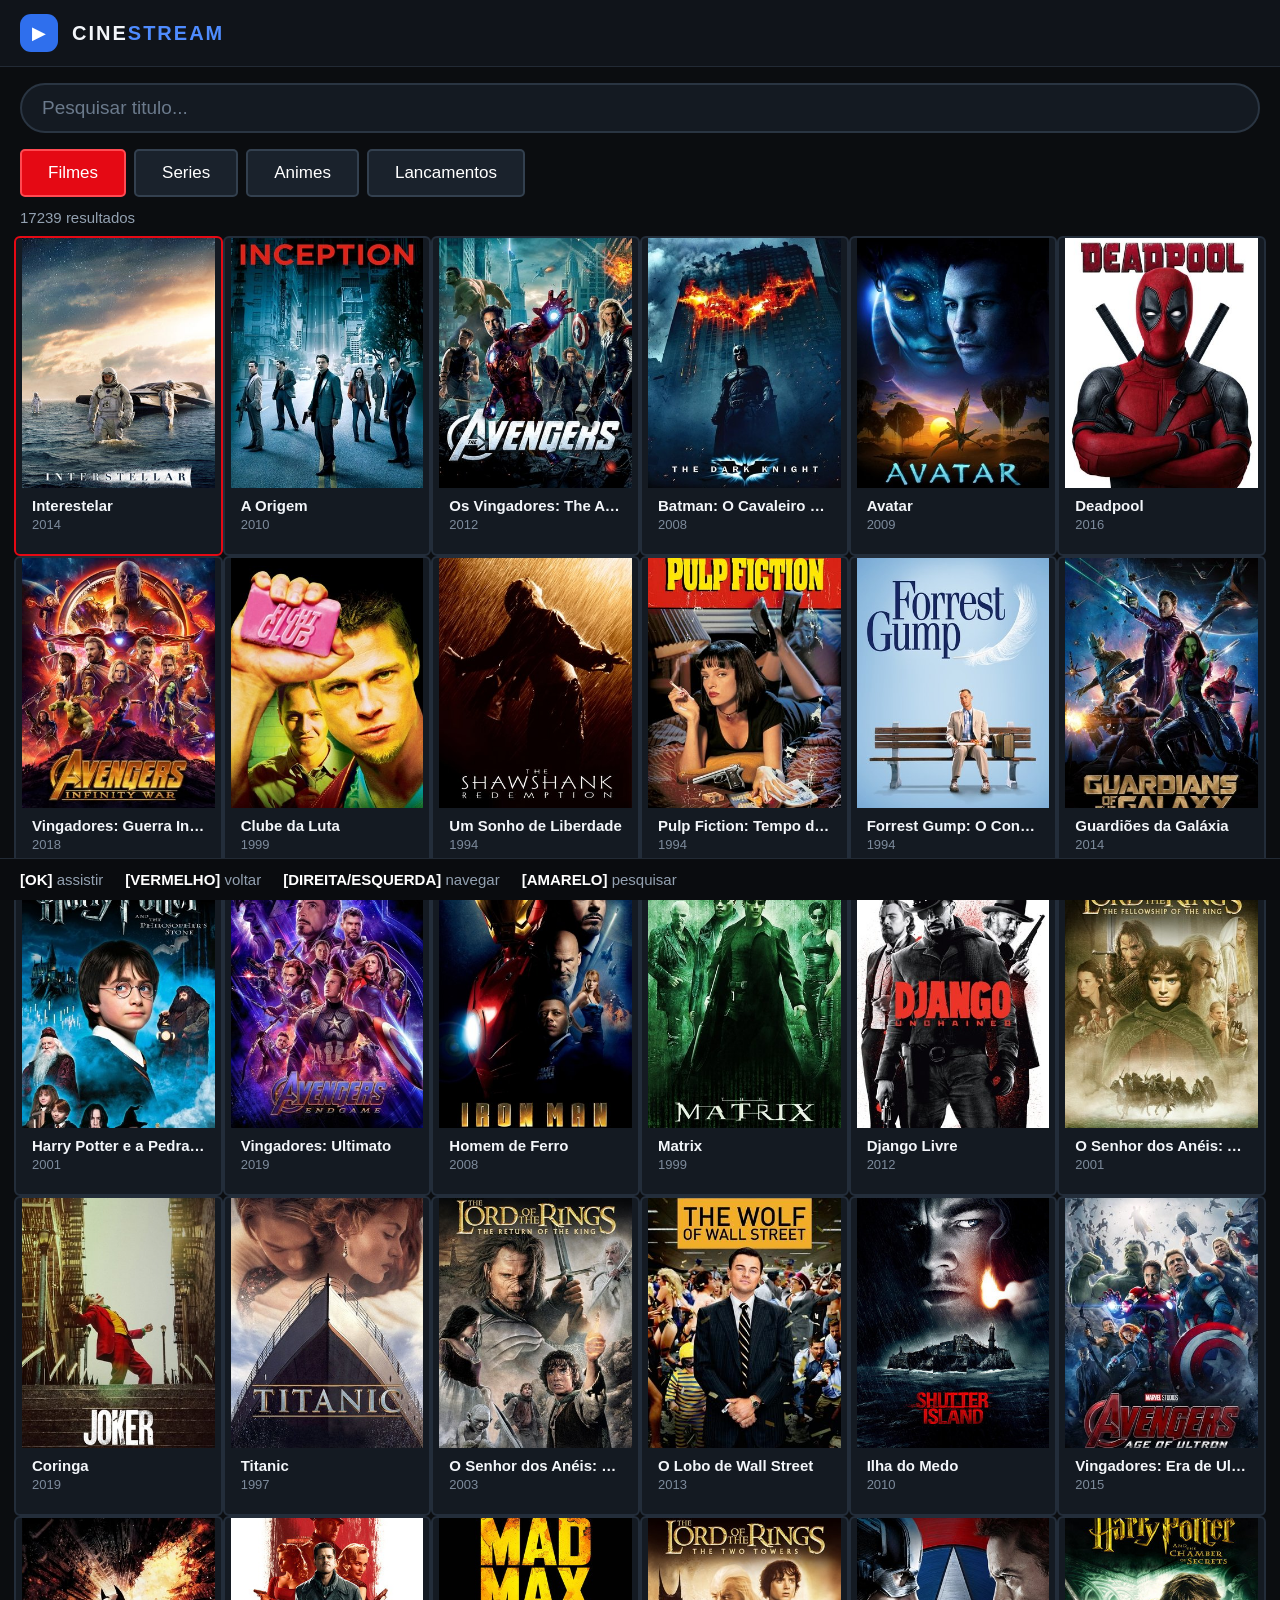
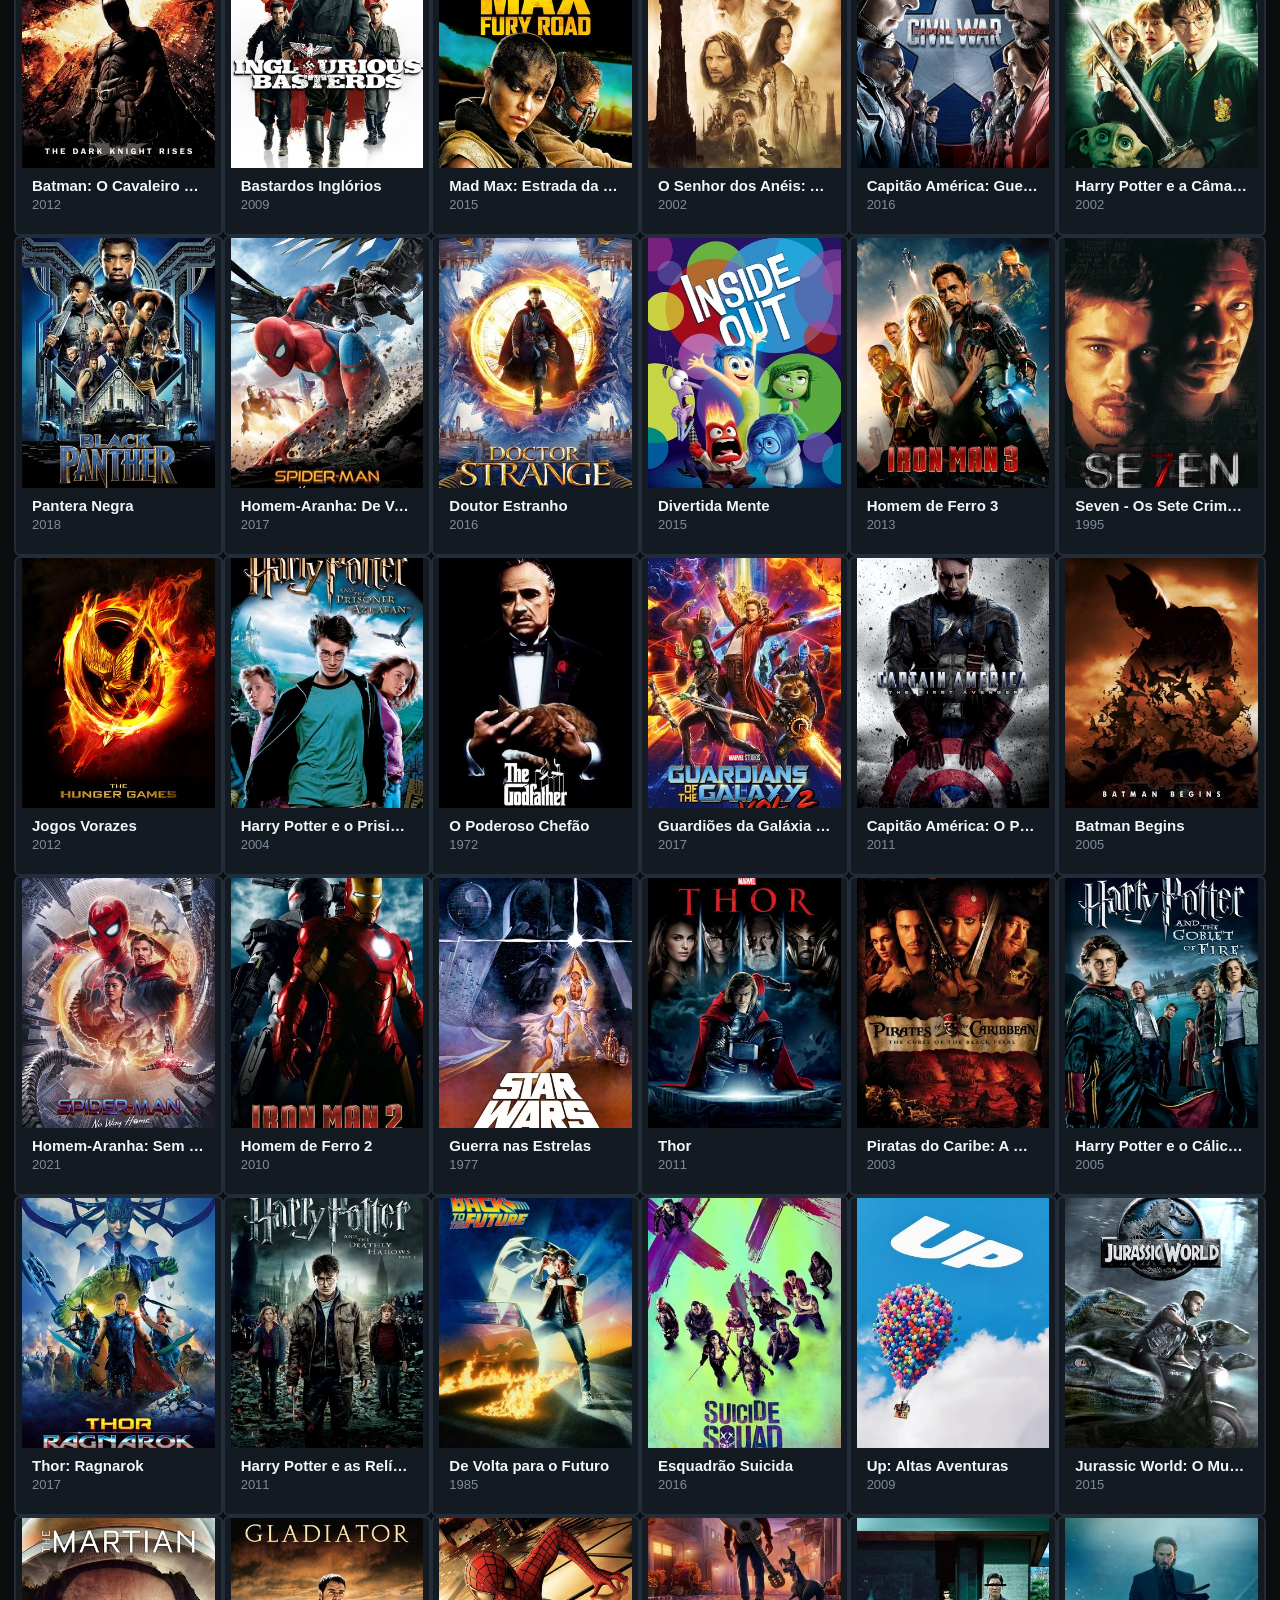
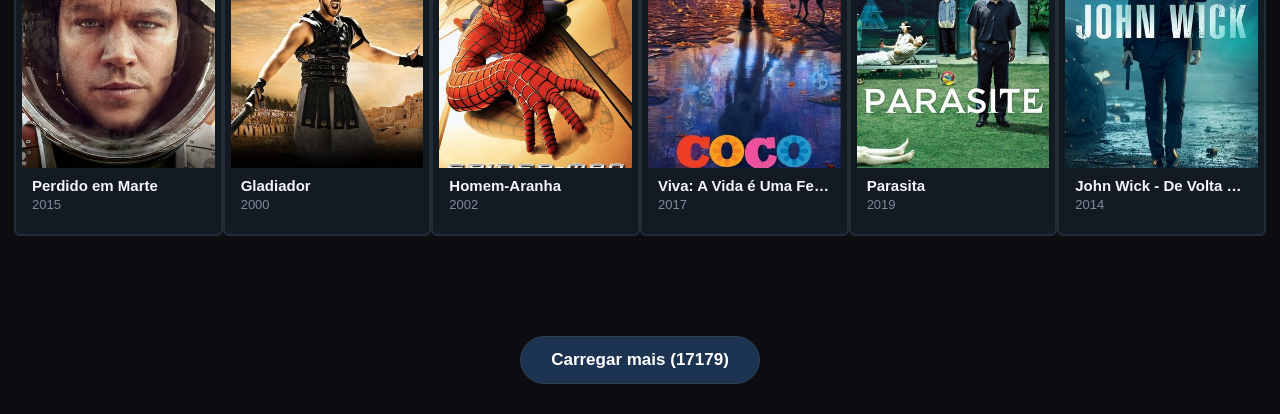
<file: index.html>
<!DOCTYPE html>
<html lang="pt-BR">
<head>
  <meta charset="UTF-8">
  <meta name="viewport" content="width=device-width, initial-scale=1.0">
  <title>CineStream TV</title>
  <link rel="icon" href="assets/favicon.svg" type="image/svg+xml">
  <link rel="stylesheet" href="css/tv.css">
</head>
<body>
  <header class="tv-header">
    <span class="tv-logo">&#9654;</span>
    <span class="tv-brand">CINE<span>STREAM</span></span>
  </header>

  <div class="tv-search">
    <input id="search" type="text" placeholder="Pesquisar titulo..." autocomplete="off" spellcheck="false">
  </div>

  <div class="tv-tabs">
    <button type="button" class="on" data-cat="movies">Filmes</button>
    <button type="button" data-cat="series">Series</button>
    <button type="button" data-cat="animes">Animes</button>
    <button type="button" data-filter="new">Lancamentos</button>
  </div>

  <div class="tv-count" id="count"></div>

  <div class="tv-grid" id="grid"><div class="tv-status">Carregando catalogo...</div></div>

  <div class="tv-hint">
    <span><b>[OK]</b> assistir</span>
    <span><b>[VERMELHO]</b> voltar</span>
    <span><b>[DIREITA/ESQUERDA]</b> navegar</span>
    <span><b>[AMARELO]</b> pesquisar</span>
  </div>

  <script src="js/config.js"></script>
  <script>
  (function () {
    'use strict';

    var grid = document.getElementById('grid');
    var countEl = document.getElementById('count');
    var searchEl = document.getElementById('search');
    var buttons = document.querySelectorAll('.tv-tabs button');
    var current = 'movies';
    var onlyNew = false;
    var query = '';
    var cache = {};
    var pageSize = 60;
    var shown = 0;

    // The public site counts a title as a new release from 2025 on. Same rule
    // here, so the two agree on what "lancamentos" means.
    var NEW_RELEASE_YEAR = 2025;

    function esc(value) {
      return String(value == null ? '' : value)
        .replace(/&/g, '&amp;').replace(/</g, '&lt;').replace(/>/g, '&gt;')
        .replace(/"/g, '&quot;');
    }

    // Accents are folded away so "acao" finds "Acao" and "Acao" finds "Acao".
    function normalize(value) {
      var text = String(value == null ? '' : value);
      if (text.normalize) {
        text = text.normalize('NFD').replace(/[\u0300-\u036f]/g, '');
      }
      return text.toLowerCase().replace(/[^a-z0-9]+/g, ' ').replace(/^\s+|\s+$/g, '');
    }

    // The covers travel with the site when it runs from the cloud, so the
    // television opens no second connection per card. On the box the covers
    // are served by the resolver under /poster/. A cover that is not in the
    // bundle is fetched from the image host instead - see the error handler
    // further down.
    function posterUrl(path) {
      if (!path) return 'assets/placeholder.svg';
      var name = String(path).replace(/^\//, '');
      if (!name) return 'assets/placeholder.svg';
      if (CINE_POSTER_MODE === 'api') return CINE_API + '/poster/' + name;
      return 'posters/' + name;
    }

    // The error of an <img> does not bubble, so it is caught in the capture
    // phase. The cover comes from the image host when the bundle does not
    // carry it.
    window.addEventListener('error', function (event) {
      var node = event.target;
      if (!node || node.tagName !== 'IMG') return;
      if (node.getAttribute('data-cdn') === '1') return;
      node.setAttribute('data-cdn', '1');
      var source = String(node.getAttribute('src') || '');
      var name = source.split('/').pop();
      if (!name) return;
      node.src = CINE_CDN_POSTERS + name;
    }, true);

    function searchText(item) {
      if (item._search) return item._search;
      item._search = normalize([item.t, item.tp].join(' '));
      return item._search;
    }

    function visibleItems(items) {
      var list = items;
      if (onlyNew) {
        list = [];
        for (var i = 0; i < items.length; i++) {
          if ((Number(items[i].y) || 0) >= NEW_RELEASE_YEAR) list.push(items[i]);
        }
        // Newest first, then by votes so the popular ones of a year come first.
        list.sort(function (a, b) {
          return ((b.y || 0) - (a.y || 0)) || ((b.v || 0) - (a.v || 0));
        });
      }
      if (!query) return list;
      var tokens = query.split(' ').filter(Boolean);
      var out = [];
      for (var j = 0; j < list.length; j++) {
        var text = searchText(list[j]);
        var match = true;
        for (var t = 0; t < tokens.length; t++) {
          if (text.indexOf(tokens[t]) === -1) { match = false; break; }
        }
        if (match) out.push(list[j]);
      }
      return out;
    }

    function cardHtml(item) {
      var tm = item.tm || '';
      if (!tm) return '';
      var title = item.tp || item.t || 'Sem titulo';
      var year = item.y || '';
      // The kind is spelled the way the public site spells it: movie,
      // series or anime. A type the site does not know falls back to
      // "movie" there, and a series sent as a movie never resolves.
      var kind = item.ty === 'movie' ? 'movie' : (item.ty || 'series');
      var href = 'player.html?ty=' + kind + '&title=' + encodeURIComponent(title) +
        '&tm=' + encodeURIComponent(tm) +
        (kind === 'movie' ? '' : '&se=1&ep=1');
      return '<a class="tv-card" href="' + href + '">' +
        '<img src="' + esc(posterUrl(item.p)) + '" alt="">' +
        '<div class="t">' + esc(title) + '</div>' +
        '<div class="y">' + esc(year) + '</div>' +
        '</a>';
    }

    // One page of covers at a time. Seventeen thousand cards in the DOM make
    // the page crawl on a television.
    //
    // Returns the index of the first card it just drew, so the caller can
    // put the focus on it.
    function render(reset) {
      var items = visibleItems(cache[current] || []);
      if (reset) {
        shown = 0;
        grid.innerHTML = '';
      }

      if (!items.length) {
        grid.innerHTML = '<div class="tv-status">' +
          (query ? 'Nada encontrado para "' + esc(query) + '".' : 'Nada encontrado.') +
          '</div>';
        countEl.textContent = '0 resultados';
        removeMoreButton();
        return 0;
      }

      var from = shown;
      var limit = Math.min(items.length, from + pageSize);
      var html = '';
      for (var i = from; i < limit; i++) html += cardHtml(items[i]);
      grid.insertAdjacentHTML('beforeend', html);
      shown = limit;

      countEl.textContent = items.length + (items.length === 1 ? ' resultado' : ' resultados');

      // The "load more" button is rebuilt every time, so switching category
      // does not leave a stack of them behind.
      removeMoreButton();
      if (shown < items.length) {
        var more = document.createElement('button');
        more.id = 'moreButton';
        more.className = 'tv-more';
        more.textContent = 'Carregar mais (' + (items.length - shown) + ')';
        more.addEventListener('click', function () {
          var first = render(false);
          focusCard(first);
        });
        grid.parentNode.appendChild(more);
      }

      if (reset) focusCard(0);
      return from;
    }

    function removeMoreButton() {
      var old = document.getElementById('moreButton');
      if (old && old.parentNode) old.parentNode.removeChild(old);
    }

    function focusCard(index) {
      var cards = grid.querySelectorAll('.tv-card');
      if (!cards.length) return;
      if (index < 0 || index >= cards.length) index = 0;
      cards[index].focus();
    }

    function load(cat) {
      current = cat;
      for (var i = 0; i < buttons.length; i++) {
        var isCat = buttons[i].getAttribute('data-cat') === cat;
        var isNew = buttons[i].getAttribute('data-filter') === 'new';
        buttons[i].className = (isCat && !onlyNew) || (isNew && onlyNew) ? 'on' : '';
      }
      grid.innerHTML = '<div class="tv-status">Carregando ' + cat + '...</div>';
      countEl.textContent = '';
      shown = 0;
      if (cache[cat]) {
        render(true);
        return;
      }
      var xhr = new XMLHttpRequest();
      xhr.open('GET', 'data/' + cat + '.json', true);
      xhr.onreadystatechange = function () {
        if (xhr.readyState !== 4) return;
        if (xhr.status !== 200) {
          grid.innerHTML = '<div class="tv-status">Erro ao carregar o catalogo (' + xhr.status + ').</div>';
          return;
        }
        var items;
        try {
          items = (JSON.parse(xhr.responseText).items || []);
        } catch (err) {
          grid.innerHTML = '<div class="tv-status">Erro ao processar o catalogo.</div>';
          return;
        }
        cache[cat] = items;
        render(true);
      };
      xhr.send();
    }

    for (var b = 0; b < buttons.length; b++) {
      buttons[b].addEventListener('click', function (e) {
        var button = e.currentTarget;
        if (button.getAttribute('data-filter') === 'new') {
          onlyNew = !onlyNew;
          load(current);
          return;
        }
        onlyNew = false;
        load(button.getAttribute('data-cat'));
      });
    }

    // The search waits for a pause in typing. On a remote control the keys
    // arrive one at a time, and filtering seventeen thousand items on every
    // keystroke would make the page stutter.
    var searchTimer = null;
    searchEl.addEventListener('input', function () {
      if (searchTimer) clearTimeout(searchTimer);
      searchTimer = setTimeout(function () {
        query = normalize(searchEl.value);
        if (!cache[current]) load(current);
        else render(true);
      }, 350);
    });

    document.addEventListener('keydown', function (e) {
      var key = e.keyCode || e.which;
      if (key === 403 || key === 461 || key === 27) {   // Vermelho / Back
        if (query) {
          query = '';
          searchEl.value = '';
          render(true);
        } else {
          window.location.reload();
        }
        return;
      }
      if (key === 404) {                                // Verde
        window.location.href = CINE_CATALOG_URL;
        return;
      }
      if (key === 405) {                                // Amarelo: pesquisar
        searchEl.focus();
        searchEl.select();
        return;
      }
      if (key === 13) {                                 // OK
        var first = grid.querySelector('.tv-card');
        if (first) first.click();
        return;
      }
      if (key !== 37 && key !== 39) return;

      var cards = grid.querySelectorAll('.tv-card');
      if (!cards.length) return;
      var index = -1;
      for (var c = 0; c < cards.length; c++) {
        if (cards[c] === document.activeElement) { index = c; break; }
      }
      var next = index + (key === 39 ? 1 : -1);
      if (next < 0) next = 0;
      if (next >= cards.length) next = cards.length - 1;
      cards[next].focus();
    });

    load('movies');
  })();
  </script>
</body>
</html>
</file>
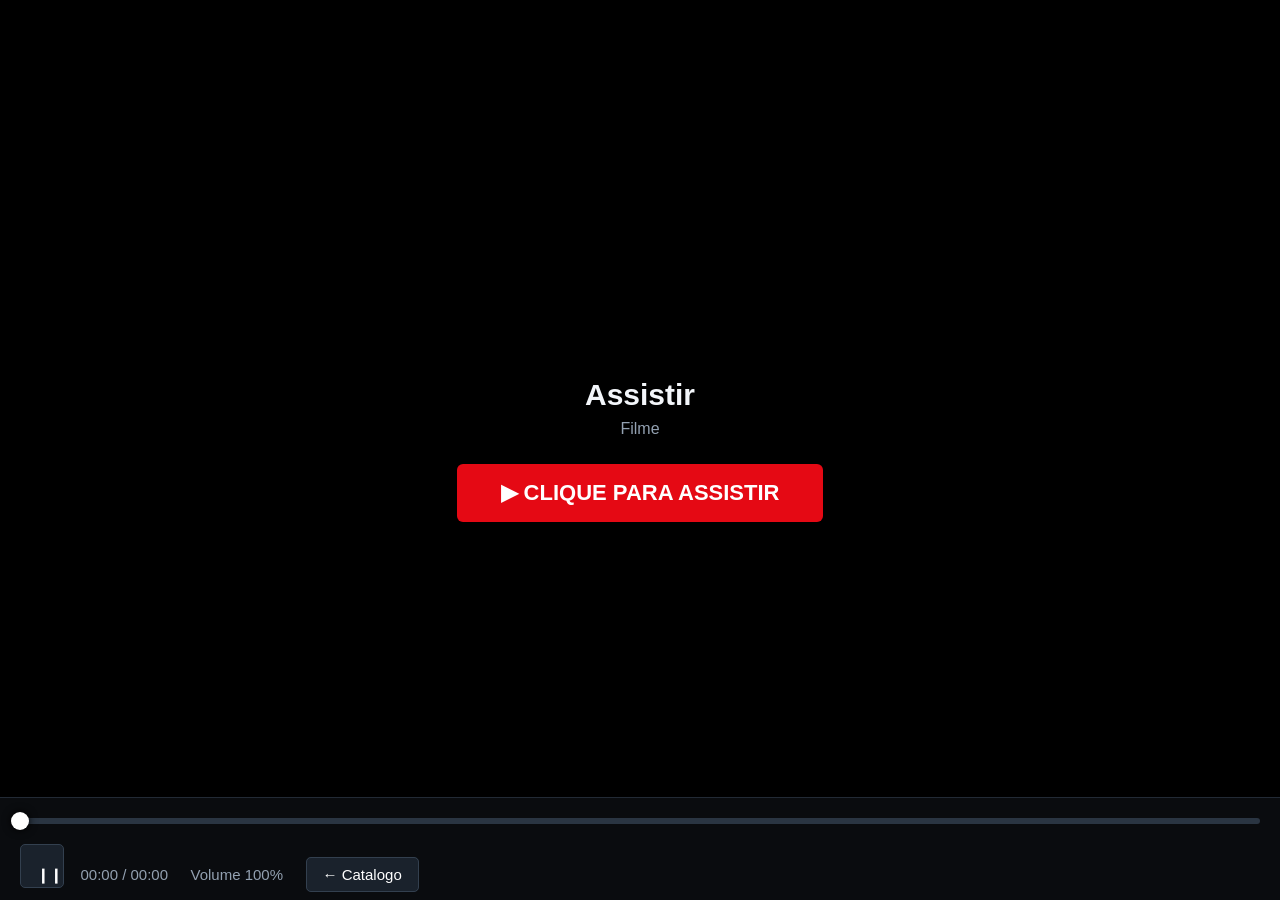
<file: player.html>
<!DOCTYPE html>
<html lang="pt-BR">
<head>
  <meta charset="UTF-8">
  <title>Assistir — CineStream TV</title>
  <link rel="icon" href="assets/favicon.svg" type="image/svg+xml">
  <link rel="stylesheet" href="css/tv.css">
</head>
<body>
  <div class="tv-player">
    <!-- No native controls. The browser's own control bar grabs the click
         on the picture and pauses the video by itself, and on a television
         it is drawn with a mouse in mind. The bar below is the one that
         works with a remote. -->
    <video id="player" playsinline></video>
  </div>

  <div class="tv-overlay" id="overlay">
    <h1 id="title">Carregando...</h1>
    <p id="subtitle"></p>
    <button class="tv-play" id="playBtn">&#9654; CLIQUE PARA ASSISTIR</button>
  </div>

  <div class="tv-osd" id="osd"><span>&#10073;&#10073;</span></div>

  <div class="tv-volume-osd" id="volumeOsd">Volume 100%</div>

  <div class="tv-episodes" id="episodePanel" hidden></div>

  <div class="tv-bar" id="bar">
    <div class="tv-progress" id="progress" tabindex="0" role="slider"
         aria-label="Progresso do video" aria-valuemin="0" aria-valuemax="100" aria-valuenow="0">
      <div class="tv-progress-track">
        <div class="tv-progress-buffered" id="bufferedBar"></div>
        <div class="tv-progress-played" id="playedBar"></div>
      </div>
      <div class="tv-progress-handle" id="progressHandle"></div>
    </div>
    <div>
      <button class="tv-playpause" id="playPause" title="Pausar">&#10073;&#10073;</button>
      <span class="tv-time" id="time">00:00 / 00:00</span>
      <span class="tv-volume" id="volumeLabel">Volume 100%</span>
      <a href="./" id="backLink">&larr; Catalogo</a>
      <a href="#" id="nextEpisode" hidden>Proximo episodio</a>
      <a href="#" id="episodesToggle" hidden>Episodios</a>
      <span class="tv-status" id="status"></span>
    </div>
  </div>

  <script src="js/config.js"></script>
  <script src="js/hls.min.js"></script>
  <script>
  (function () {
    'use strict';

    var params = {};
    var raw = window.location.search.replace(/^\?/, '');
    if (raw) {
      var pairs = raw.split('&');
      for (var i = 0; i < pairs.length; i++) {
        if (!pairs[i]) continue;
        var kv = pairs[i].split('=');
        params[decodeURIComponent(kv[0])] = decodeURIComponent((kv[1] || '').replace(/\+/g, ' '));
      }
    }

    var video = document.getElementById('player');
    var overlay = document.getElementById('overlay');
    var titleEl = document.getElementById('title');
    var subtitleEl = document.getElementById('subtitle');
    var statusEl = document.getElementById('status');
    var episodePanel = document.getElementById('episodePanel');
    var nextButton = document.getElementById('nextEpisode');
    var episodesToggle = document.getElementById('episodesToggle');
    var playPause = document.getElementById('playPause');
    var progress = document.getElementById('progress');
    var playedBar = document.getElementById('playedBar');
    var bufferedBar = document.getElementById('bufferedBar');
    var progressHandle = document.getElementById('progressHandle');
    var timeEl = document.getElementById('time');
    var volumeLabel = document.getElementById('volumeLabel');
    var volumeOsd = document.getElementById('volumeOsd');

    var type = params.ty || 'movie';
    var tm = params.tm || params.im || '';
    var season = params.se || '1';
    var episode = params.ep || '1';
    var title = params.title || 'Assistir';

    document.title = 'Assistir - ' + title;
    titleEl.textContent = title;
    subtitleEl.textContent = type === 'movie' ? 'Filme' : ('Temporada ' + season + ' - Episodio ' + episode);

    // The gateway on the LAN serves MPEG-TS. The public site hands the same
    // titles out as fragmented MP4, which the browser on the TV cannot
    // decode: it skips the init segment and never shows a frame.
    //
    // The URL is relative on purpose. This page is served by the same box
    // that serves the gateway, so a relative URL keeps the request on one
    // origin. An absolute URL to the LAN address is a cross-origin request
    // and the browser refuses it - the manifest never loads and hls.js
    // reports a manifestLoadError.
    //
    // CINE_API is empty when the page and the gateway are served by the same
    // host, which is the normal case. It is set to the public address of the
    // gateway when the page runs from the cloud and the gateway lives
    // somewhere else.
    var sourceUrl = CINE_API + (type === 'movie'
      ? '/tv/movie/' + encodeURIComponent(tm)
      : '/tv/tv/' + encodeURIComponent(tm) + '/' + season + '/' + episode);

    function setStatus(text) { statusEl.textContent = text; }

    // The controls and the mouse pointer are hidden while the video plays,
    // so nothing sits on top of the picture. Any key or mouse movement
    // brings them back for a few seconds.
    var hideTimer = null;
    var volumeTimer = null;

    function showControls() {
      // A paused video keeps its state marked, so the pause symbol stays in
      // the middle of the picture.
      var base = video.paused ? 'tv-paused' : 'tv-controls';
      var volumeFlag = '';
      if (document.body.className.indexOf('tv-volume-osd-on') !== -1) {
        volumeFlag = ' tv-volume-osd-on';
      }
      document.body.className = base + volumeFlag;
      if (hideTimer) clearTimeout(hideTimer);
      hideTimer = setTimeout(function () {
        if (!video.paused) document.body.className = 'tv-playing';
      }, 3500);
    }

    function hideControls() {
      if (video.paused) return;
      document.body.className = 'tv-playing';
    }

    // The progress bar.

    function formatTime(seconds) {
      if (!seconds || seconds < 0 || isNaN(seconds)) return '00:00';
      var whole = Math.floor(seconds);
      var hours = Math.floor(whole / 3600);
      var minutes = Math.floor((whole % 3600) / 60);
      var rest = whole % 60;
      function pad(value) { return value < 10 ? '0' + value : String(value); }
      if (hours > 0) return hours + ':' + pad(minutes) + ':' + pad(rest);
      return pad(minutes) + ':' + pad(rest);
    }

    function drawProgress() {
      var duration = video.duration;
      var current = video.currentTime;
      var played = duration > 0 ? (current / duration) * 100 : 0;
      if (played < 0) played = 0;
      if (played > 100) played = 100;
      playedBar.style.width = played + '%';
      progressHandle.style.left = played + '%';
      progress.setAttribute('aria-valuenow', Math.round(played));

      var buffered = 0;
      try {
        if (video.buffered && video.buffered.length) {
          buffered = (video.buffered.end(video.buffered.length - 1) / duration) * 100;
          if (isNaN(buffered)) buffered = 0;
        }
      } catch (err) {
        buffered = 0;
      }
      if (buffered < played) buffered = played;
      if (buffered > 100) buffered = 100;
      bufferedBar.style.width = buffered + '%';

      timeEl.textContent = formatTime(current) + ' / ' + formatTime(duration);
    }

    // A click on the bar moves the picture to that point.
    function seekFromEvent(event) {
      var duration = video.duration;
      if (!duration || isNaN(duration) || duration <= 0) return;
      var box = progress.getBoundingClientRect();
      if (!box.width) return;
      var x = event.clientX - box.left;
      if (x < 0) x = 0;
      if (x > box.width) x = box.width;
      var target = (x / box.width) * duration;
      try {
        video.currentTime = target;
      } catch (err) {
        return;
      }
      drawProgress();
    }

    function togglePlay() {
      if (video.paused) {
        var promise = video.play();
        if (promise && promise.catch) {
          promise.catch(function () {
            video.muted = true;
            var retry = video.play();
            if (retry && retry.catch) retry.catch(function () {});
          });
        }
        playPause.innerHTML = '&#10073;&#10073;';
        playPause.title = 'Pausar';
        document.body.className = 'tv-playing';
      } else {
        video.pause();
        playPause.innerHTML = '&#9654;';
        playPause.title = 'Reproduzir';
        document.body.className = 'tv-paused';
      }
      showControls();
    }

    function seekBy(seconds) {
      var target = video.currentTime + seconds;
      if (target < 0) target = 0;
      try {
        video.currentTime = target;
      } catch (err) {
        return;
      }
      drawProgress();
      showControls();
    }

    function changeVolume(delta) {
      var level = video.volume + delta;
      if (level < 0) level = 0;
      if (level > 1) level = 1;
      video.volume = level;
      if (level > 0) video.muted = false;
      var percent = Math.round(level * 100);
      volumeLabel.textContent = 'Volume ' + percent + '%';
      volumeOsd.textContent = 'Volume ' + percent + '%';
      document.body.className = document.body.className.replace(/tv-volume-osd-on/, '').trim();
      document.body.className += ' tv-volume-osd-on';
      if (volumeTimer) clearTimeout(volumeTimer);
      volumeTimer = setTimeout(function () {
        document.body.className = document.body.className.replace(/tv-volume-osd-on/, '').trim();
      }, 1600);
      showControls();
    }

    function goFullscreen() {
      if (video.requestFullscreen) {
        video.requestFullscreen();
      } else if (video.webkitRequestFullscreen) {
        video.webkitRequestFullscreen();
      }
    }

    // The title is loaded while the viewer is still looking at the cover.
    //
    // The manifest and the first segments travel to the television while the
    // page is still on screen, so the press of OK finds a buffer that is
    // ready and the picture comes up without another trip to the upstream
    // host. The load is the slow part; the press is not.
    var hls = null;
    var workerEnabled = true;
    var started = false;
    var manifestReady = false;

    function attemptPlay() {
      try {
        var promise = video.play();
        if (promise && promise.catch) {
          promise.catch(function () {
            video.muted = true;
            var retry = video.play();
            if (retry && retry.catch) retry.catch(function () {});
          });
        }
      } catch (err) {
        setStatus('Toque para reproduzir');
      }
    }

    function onFatal(data) {
      if (!data || !data.fatal) return;
      // The transmuxing runs in a worker thread, so the picture does not wait
      // for it. If the worker does not run on this browser, the demuxer goes
      // back onto the main thread and the title is loaded a second time.
      if (data.event === 'demuxerWorker' && workerEnabled) {
        workerEnabled = false;
        loadSource(false);
        return;
      }
      setStatus('Erro: ' + (data.details || data.type || 'desconhecido'));
      if (data.type === Hls.ErrorTypes.NETWORK_ERROR) {
        hls.startLoad();
      } else if (data.type === Hls.ErrorTypes.MEDIA_ERROR) {
        hls.recoverMediaError();
      }
    }

    // A gateway that is asleep. The page rings the doorbell (CINE_WAKE_URL
    // in js/config.js) and tries the manifest again. The box wakes up and
    // the second try is the one that finds a picture.
    var wakeTries = 0;

    function wakeGateway() {
      if (!CINE_WAKE_URL || wakeTries >= 6) return false;
      wakeTries = wakeTries + 1;
      setStatus('Acordando o servidor (' + wakeTries + '/6)');
      // An image, not a fetch: the answer is not needed, only the knock.
      var ping = new Image();
      var sep = CINE_WAKE_URL.indexOf('?') === -1 ? '?' : '&';
      ping.src = CINE_WAKE_URL + sep + 't=' + (new Date()).getTime();
      setTimeout(function () { loadSource(true); }, 5000);
      return true;
    }

    function loadSource(useWorker) {
      if (hls) {
        hls.destroy();
        hls = null;
      }
      manifestReady = false;
      hls = new Hls({ enableWorker: useWorker });
      hls.on(Hls.Events.MANIFEST_PARSED, function () {
        manifestReady = true;
        setStatus('Pronto');
      });
      hls.on(Hls.Events.ERROR, function (event, data) {
        // The manifest itself is what fails when the page and the gateway
        // are on different hosts and the page does not know where the
        // gateway is. CINE_API in js/config.js is the piece that says.
        if (data.fatal && (data.details === 'manifestLoadError' ||
            data.details === 'manifestParsingError')) {
          if (wakeGateway()) return;
          setStatus('Gateway nao configurado neste endereco');
          return;
        }
        onFatal(data);
      });
      hls.attachMedia(video);
      hls.loadSource(sourceUrl);
    }

    function start() {
      if (started) return;
      started = true;
      overlay.style.display = 'none';
      setStatus(manifestReady ? 'Pronto' : 'Carregando...');

      if (!hls) {
        // No MSE: hand the playlist to the browser as a plain source.
        video.src = sourceUrl;
        video.load();
        setStatus('Modo nativo');
      }

      // The fullscreen request has to come out of the gesture itself. Asked
      // for later, the browser refuses it and the picture stays in a window.
      goFullscreen();
      attemptPlay();

      // The browser only lets a video start from a real user gesture, and a
      // click on a remote control key does not always count as one. The play
      // attempt is repeated on the first touch and on the first key press, so
      // the video starts whichever way the viewer triggers it.
      video.addEventListener('touchstart', attemptPlay, false);
      document.addEventListener('keydown', attemptPlay, false);
    }

    document.getElementById('playBtn').addEventListener('click', function (e) {
      // The button sits inside the overlay and the overlay has a click
      // handler of its own. Without this the start runs twice: two Hls
      // instances pull the same manifest, one of them is thrown away
      // half-way, and the player sits there waiting.
      e.stopPropagation();
      start();
    });
    overlay.addEventListener('click', start);

    // The load starts as soon as the page is up. The press of OK then finds
    // the title already in the buffer.
    if (window.Hls && Hls.isSupported()) {
      loadSource(workerEnabled);
    }
    video.addEventListener('error', function () {
      setStatus('Nao foi possivel reproduzir');
    });

    // A click on the picture brings the controls out. It never pauses: the
    // bar is there to be used, and the play/pause button on it does that.
    // The handler sits on the video, and the wrapper is left alone so the
    // click is not handled twice.
    video.addEventListener('click', function () {
      showControls();
    });

    playPause.addEventListener('click', function (e) {
      e.stopPropagation();
      togglePlay();
    });

    progress.addEventListener('click', function (e) {
      e.stopPropagation();
      seekFromEvent(e);
    });

    // The remote can drive the progress bar too: the left and right arrows
    // move through the title, and the progress handle follows.
    progress.addEventListener('keydown', function (e) {
      var key = e.keyCode || e.which;
      if (key === 37) { seekBy(-10); e.preventDefault(); }
      if (key === 39) { seekBy(10); e.preventDefault(); }
    });

    // The picture is left alone while it plays. The controls come back on
    // any key press or mouse movement and fade out again on their own.
    video.addEventListener('play', hideControls, false);
    video.addEventListener('pause', showControls, false);
    video.addEventListener('ended', showControls, false);
    video.addEventListener('timeupdate', drawProgress, false);
    video.addEventListener('progress', drawProgress, false);
    video.addEventListener('loadedmetadata', drawProgress, false);
    document.addEventListener('keydown', showControls, false);
    document.addEventListener('mousemove', showControls, false);

    nextButton.addEventListener('click', function (e) {
      e.preventDefault();
      goNextEpisode();
    });

    episodesToggle.addEventListener('click', function (e) {
      e.preventDefault();
      if (episodePanel.hidden) {
        episodePanel.hidden = false;
        episodesToggle.textContent = 'Fechar';
      } else {
        episodePanel.hidden = true;
        episodesToggle.textContent = 'Episodios';
      }
      showControls();
    });

    // The remote control's keys. Red and Back leave the player, green goes
    // back to the catalog, the arrows seek and change volume, OK starts.
    document.addEventListener('keydown', function (e) {
      var key = e.keyCode || e.which;
      if (key === 403 || key === 461 || key === 27) {   // Vermelho / Back
        window.location.href = './';
        return;
      }
      if (key === 404) {                                // Verde
        window.location.href = './';
        return;
      }
      if (key === 405) {                                // Amarelo: proximo episodio
        goNextEpisode();
        return;
      }
      if (key === 406) {                                // Azul: episodios
        episodesToggle.click();
        return;
      }
      if (key === 13) {                                 // OK
        if (overlay.style.display !== 'none') {
          start();
        } else if (document.body.className.indexOf('tv-controls') !== -1) {
          // With the controls out, OK pauses and resumes.
          togglePlay();
        } else {
          // Otherwise OK brings the controls out.
          showControls();
        }
        return;
      }
      if (key === 37) seekBy(-10);                     // Esquerda
      if (key === 39) seekBy(10);                      // Direita
      if (key === 38) changeVolume(0.1);               // Cima
      if (key === 40) changeVolume(-0.1);              // Baixo
    });

    // Season and episode list for series, so the remote can pick one.
    //
    // episodes.json holds, per title, the number of episodes of each season.
    // The same file also tells the "next episode" button where to go: one
    // episode ahead, or the first episode of the next season when the current
    // one is the last of its season.
    var episodeCounts = null;

    function seasonEpisodeCount(number) {
      if (!episodeCounts) return 0;
      return Number(episodeCounts[number - 1]) || 0;
    }

    function knownSeasons() {
      var seasons = [];
      if (episodeCounts) {
        for (var i = 0; i < episodeCounts.length; i++) {
          if (episodeCounts[i] > 0) seasons.push(i + 1);
        }
      }
      if (seasons.length) return seasons;
      var fallback = [];
      var total = Number(params.seasons) || 1;
      for (var s = 1; s <= Math.max(1, total); s++) fallback.push(s);
      return fallback;
    }

    function nextEpisodeTarget() {
      if (type === 'movie') return null;
      var count = seasonEpisodeCount(Number(season));
      if (!count) {
        return Number(episode) < 999 ? { season: season, episode: Number(episode) + 1 } : null;
      }
      if (Number(episode) < count) {
        return { season: season, episode: Number(episode) + 1 };
      }
      // Last episode of the season: roll over to the next one.
      var seasons = knownSeasons();
      var position = seasons.indexOf(Number(season));
      var nextSeason = position >= 0 ? seasons[position + 1] : 0;
      if (!nextSeason) return null;
      return { season: nextSeason, episode: 1 };
    }

    function goNextEpisode() {
      var target = nextEpisodeTarget();
      if (!target) {
        setStatus('Ultimo episodio');
        return;
      }
      window.location.href = 'player.html?ty=tv&title=' + encodeURIComponent(title) +
        '&tm=' + encodeURIComponent(tm) + '&se=' + target.season + '&ep=' + target.episode;
    }

    function updateNextButton() {
      if (type === 'movie') {
        nextButton.hidden = true;
        episodesToggle.hidden = true;
        return;
      }
      nextButton.hidden = false;
      episodesToggle.hidden = false;
      var target = nextEpisodeTarget();
      nextButton.textContent = target
        ? ('Proximo episodio (S' + target.season + 'E' + target.episode + ')')
        : 'Ultimo episodio';
    }

    if (type !== 'movie' && tm) {
      var xhr = new XMLHttpRequest();
      xhr.open('GET', 'data/episodes.json', true);
      xhr.onreadystatechange = function () {
        if (xhr.readyState !== 4) return;
        var counts = null;
        if (xhr.status === 200) {
          try {
            counts = (JSON.parse(xhr.responseText).items || {})[tm];
          } catch (err) {
            counts = null;
          }
        }
        if (!counts) {
          updateNextButton();
          return;
        }
        episodeCounts = counts;
        var html = '';
        for (var s = 1; s <= counts.length; s++) {
          for (var ep = 1; ep <= counts[s - 1]; ep++) {
            var isCurrent = (String(s) === String(season) && String(ep) === String(episode));
            html += '<a class="' + (isCurrent ? 'current' : '') + '" href="player.html?ty=tv&title=' +
              encodeURIComponent(title) + '&tm=' + encodeURIComponent(tm) + '&se=' + s + '&ep=' + ep + '">S' +
              s + 'E' + ep + '</a>';
          }
        }
        episodePanel.innerHTML = html;
        updateNextButton();
      };
      xhr.send();
    } else {
      updateNextButton();
    }
  })();
  </script>
</body>
</html>
</file>
<file: css/tv.css>
/* CineStream TV - stylesheet for the browser on the television.
 *
 * That browser is Chrome 47. It predates CSS grid (Chrome 57), the flexbox
 * gap property (84), CSS custom properties (49), min() and clamp() (79),
 * aspect-ratio (88), position:sticky (56) and backdrop-filter (76).
 *
 * Everything below stays inside what that engine understands: flexbox with
 * margins for the spacing, literal colours, and no variables. The public
 * site's own stylesheet leans on the newer features heavily, so this file
 * does not borrow from it.
 */

* {
  box-sizing: border-box;
}

html, body {
  margin: 0;
  padding: 0;
  background: #0b0d10;
  color: #f3f6fa;
  font-family: Arial, Helvetica, sans-serif;
  -webkit-text-size-adjust: 100%;
}

a {
  color: #4f8cff;
  text-decoration: none;
}

button {
  font-family: inherit;
  cursor: pointer;
}

input {
  font-family: inherit;
}

/* Header */

.tv-header {
  display: -webkit-box;
  display: -webkit-flex;
  display: flex;
  -webkit-box-align: center;
  -webkit-align-items: center;
  align-items: center;
  padding: 14px 20px;
  background: #10141a;
  border-bottom: 1px solid #222a35;
}

.tv-logo {
  width: 38px;
  height: 38px;
  border-radius: 11px;
  background: #2f6fed;
  margin-right: 14px;
  text-align: center;
  line-height: 38px;
  font-size: 18px;
  color: #fff;
}

.tv-brand {
  font-size: 20px;
  font-weight: bold;
  letter-spacing: 2px;
}

.tv-brand span {
  color: #4f8cff;
}

/* Search */

.tv-search {
  padding: 16px 20px 6px;
}

.tv-search input {
  width: 100%;
  height: 50px;
  padding: 0 20px;
  font-size: 19px;
  color: #fff;
  background: #141a22;
  border: 2px solid #2a3542;
  border-radius: 25px;
  outline: none;
}

.tv-search input:focus {
  border-color: #4f8cff;
}

.tv-search input::placeholder {
  color: #6b7a8c;
}

/* Tabs and chips */

.tv-tabs {
  display: -webkit-box;
  display: -webkit-flex;
  display: flex;
  -webkit-flex-wrap: wrap;
  flex-wrap: wrap;
  padding: 10px 20px 0;
}

.tv-tabs button {
  margin: 0 8px 8px 0;
  padding: 12px 26px;
  font-size: 17px;
  color: #fff;
  background: #1a222c;
  border: 2px solid #33404f;
  border-radius: 5px;
}

.tv-tabs button.on {
  background: #e50914;
  border-color: #ff4a52;
}

.tv-chips {
  display: -webkit-box;
  display: -webkit-flex;
  display: flex;
  -webkit-flex-wrap: wrap;
  flex-wrap: wrap;
  padding: 2px 20px 0;
}

.tv-chips button {
  margin: 0 7px 7px 0;
  padding: 8px 15px;
  font-size: 15px;
  font-weight: bold;
  color: #b9c6d6;
  background: #141a22;
  border: 1px solid #2a3542;
  border-radius: 16px;
}

.tv-chips button.on {
  color: #fff;
  background: #1d3352;
  border-color: #4f8cff;
}

.tv-count {
  padding: 4px 20px 10px;
  font-size: 15px;
  color: #93a1b1;
}

/* Grid.
 *
 * A percentage width on a flex item replaces grid-template-columns, and
 * margins replace the gap. Six titles on a row on a television is about
 * right: the covers stay large enough to read and still fill the screen.
 */

.tv-grid {
  display: -webkit-box;
  display: -webkit-flex;
  display: flex;
  -webkit-flex-wrap: wrap;
  flex-wrap: wrap;
  padding: 0 14px 100px;
}

.tv-card {
  width: 16.666%;
  padding: 0 6px 12px;
  margin: 0;
  color: inherit;
  background: #141a22;
  border: 2px solid #232d3a;
  border-radius: 6px;
  overflow: hidden;
  display: block;
}

.tv-card:hover, .tv-card:focus {
  border-color: #e50914;
  outline: none;
}

.tv-card img {
  display: block;
  width: 100%;
  height: 250px;
  background: #0d1116;
  object-fit: cover;
}

.tv-card .t {
  padding: 9px 10px 3px;
  font-size: 15px;
  font-weight: bold;
  white-space: nowrap;
  overflow: hidden;
  text-overflow: ellipsis;
}

.tv-card .y {
  padding: 0 10px 10px;
  font-size: 13px;
  color: #7d8b9c;
}

.tv-more {
  display: block;
  margin: 0 auto 30px;
  padding: 13px 30px;
  font-size: 17px;
  font-weight: bold;
  color: #fff;
  background: #1d3352;
  border: 1px solid #33404f;
  border-radius: 25px;
}

.tv-more:hover, .tv-more:focus {
  background: #2f6fed;
  outline: none;
}

.tv-status {
  padding: 34px 20px;
  font-size: 18px;
  color: #93a1b1;
}

/* The hint bar sits over the bottom of the page. */

.tv-hint {
  position: fixed;
  left: 0;
  right: 0;
  bottom: 0;
  z-index: 40;
  display: -webkit-box;
  display: -webkit-flex;
  display: flex;
  -webkit-flex-wrap: wrap;
  flex-wrap: wrap;
  padding: 12px 20px;
  font-size: 15px;
  color: #93a1b1;
  background: #0a0c0f;
  border-top: 1px solid #222a35;
}

.tv-hint span {
  margin-right: 22px;
}

.tv-hint b {
  color: #fff;
}

/* Player
 *
 * The picture fills the screen and the controls sit over it. While the video
 * runs, both the controls and the mouse pointer are hidden, so nothing sits
 * on top of the picture. Any key or mouse movement brings them back for a
 * few seconds.
 */

.tv-player {
  position: fixed;
  left: 0;
  top: 0;
  width: 100%;
  height: 100%;
  background: #000;
  overflow: hidden;
}

.tv-player video {
  width: 100%;
  height: 100%;
  background: #000;
  object-fit: contain;
}

.tv-overlay {
  position: fixed;
  left: 0;
  top: 0;
  width: 100%;
  height: 100%;
  z-index: 20;
  display: -webkit-box;
  display: -webkit-flex;
  display: flex;
  -webkit-box-orient: vertical;
  -webkit-box-direction: normal;
  -webkit-flex-direction: column;
  flex-direction: column;
  -webkit-box-pack: center;
  -webkit-justify-content: center;
  justify-content: center;
  -webkit-box-align: center;
  -webkit-align-items: center;
  align-items: center;
  background: #000;
}

.tv-overlay h1 {
  margin: 0 0 8px;
  padding: 0 20px;
  font-size: 30px;
  text-align: center;
}

.tv-overlay p {
  margin: 0 0 26px;
  color: #93a1b1;
  font-size: 16px;
}

.tv-play {
  padding: 16px 44px;
  font-size: 22px;
  font-weight: bold;
  color: #fff;
  background: #e50914;
  border: none;
  border-radius: 6px;
}

.tv-play:hover, .tv-play:focus {
  background: #ff1e2a;
  outline: 3px solid #fff;
}

/* The control bar and the episode list. Hidden while the video plays. */

.tv-bar {
  position: fixed;
  left: 0;
  right: 0;
  bottom: 0;
  z-index: 30;
  display: -webkit-box;
  display: -webkit-flex;
  display: flex;
  -webkit-flex-wrap: wrap;
  flex-wrap: wrap;
  -webkit-box-align: center;
  -webkit-align-items: center;
  align-items: center;
  padding: 12px 20px;
  background: #0a0c0f;
  border-top: 1px solid #222a35;
  opacity: 1;
}

/* The playback controls: a progress bar over the picture, and the row of
 * buttons under it. The bar is the way to move through the title, so it is
 * the widest thing on the screen. */

.tv-progress {
  position: relative;
  width: 100%;
  height: 22px;
  margin: 0 0 12px;
  cursor: pointer;
}

.tv-progress-track {
  position: absolute;
  left: 0;
  top: 8px;
  width: 100%;
  height: 6px;
  background: #2a3542;
  border-radius: 3px;
  overflow: hidden;
}

.tv-progress-buffered {
  position: absolute;
  left: 0;
  top: 0;
  height: 100%;
  width: 0;
  background: #46586e;
}

.tv-progress-played {
  position: absolute;
  left: 0;
  top: 0;
  height: 100%;
  width: 0;
  background: #e50914;
}

.tv-progress-handle {
  position: absolute;
  top: 2px;
  left: 0;
  width: 18px;
  height: 18px;
  margin-left: -9px;
  background: #fff;
  border-radius: 9px;
  box-shadow: 0 0 8px #000;
}

.tv-progress:focus {
  outline: none;
}

.tv-progress:focus .tv-progress-handle {
  background: #4f8cff;
}

.tv-time {
  font-size: 15px;
  color: #93a1b1;
  margin-right: 18px;
  white-space: nowrap;
}

.tv-playpause {
  width: 44px;
  height: 44px;
  margin-right: 14px;
  padding: 0;
  font-size: 20px;
  line-height: 44px;
  text-align: center;
  color: #fff;
  background: #1a222c;
  border: 1px solid #33404f;
  border-radius: 5px;
}

.tv-playpause:hover, .tv-playpause:focus {
  background: #2f6fed;
  outline: none;
}

.tv-volume {
  font-size: 15px;
  color: #93a1b1;
  margin-right: 18px;
  white-space: nowrap;
}

/* The state of the picture, shown in the middle while paused. */

.tv-osd {
  position: fixed;
  left: 0;
  top: 0;
  width: 100%;
  height: 100%;
  z-index: 25;
  display: none;
  -webkit-box-pack: center;
  -webkit-justify-content: center;
  justify-content: center;
  text-align: center;
  color: #fff;
  font-size: 120px;
  text-shadow: 0 4px 24px #000;
}

body.tv-paused .tv-osd {
  display: -webkit-box;
  display: -webkit-flex;
  display: flex;
}

body.tv-paused .tv-osd span {
  display: block;
}

/* The volume level, shown for a moment when it changes. */

.tv-volume-osd {
  position: fixed;
  right: 30px;
  bottom: 120px;
  z-index: 26;
  display: none;
  padding: 12px 18px;
  font-size: 17px;
  color: #fff;
  background: #0a0c0f;
  border: 1px solid #33404f;
  border-radius: 6px;
}

body.tv-volume-osd-on .tv-volume-osd {
  display: block;
}

.tv-bar a, .tv-bar button {
  margin-right: 12px;
  padding: 8px 16px;
  font-size: 15px;
  color: #fff;
  background: #1a222c;
  border: 1px solid #33404f;
  border-radius: 5px;
}

.tv-bar .tv-status {
  padding: 0;
  font-size: 15px;
}

/* The episode list. It opens over the picture, so it stays short and
 * scrolls instead of filling the screen with titles. */

.tv-episodes {
  position: fixed;
  left: 0;
  right: 0;
  bottom: 56px;
  z-index: 29;
  max-height: 40%;
  overflow-y: auto;
  overflow-x: hidden;
  padding: 14px 20px;
  background: #0a0c0f;
  border-top: 1px solid #222a35;
}

.tv-episodes a {
  display: inline-block;
  margin: 0 7px 7px 0;
  padding: 6px 12px;
  font-size: 14px;
  color: #dbe4ee;
  background: #1a222c;
  border: 1px solid #2a3542;
  border-radius: 5px;
}

.tv-episodes a.current {
  color: #fff;
  background: #e50914;
  border-color: #ff4a52;
}

/* Playing state: the picture is left alone. */

body.tv-playing {
  cursor: none;
}

body.tv-playing .tv-bar,
body.tv-playing .tv-episodes {
  opacity: 0;
  visibility: hidden;
}

body.tv-controls .tv-bar,
body.tv-controls .tv-episodes,
body.tv-paused .tv-bar,
body.tv-paused .tv-episodes {
  opacity: 1;
  visibility: visible;
}

/* A paused video keeps the controls out, otherwise there would be no way
 * to press play again. */

body.tv-paused {
  cursor: default;
}

body.tv-controls {
  cursor: default;
}
</file>
